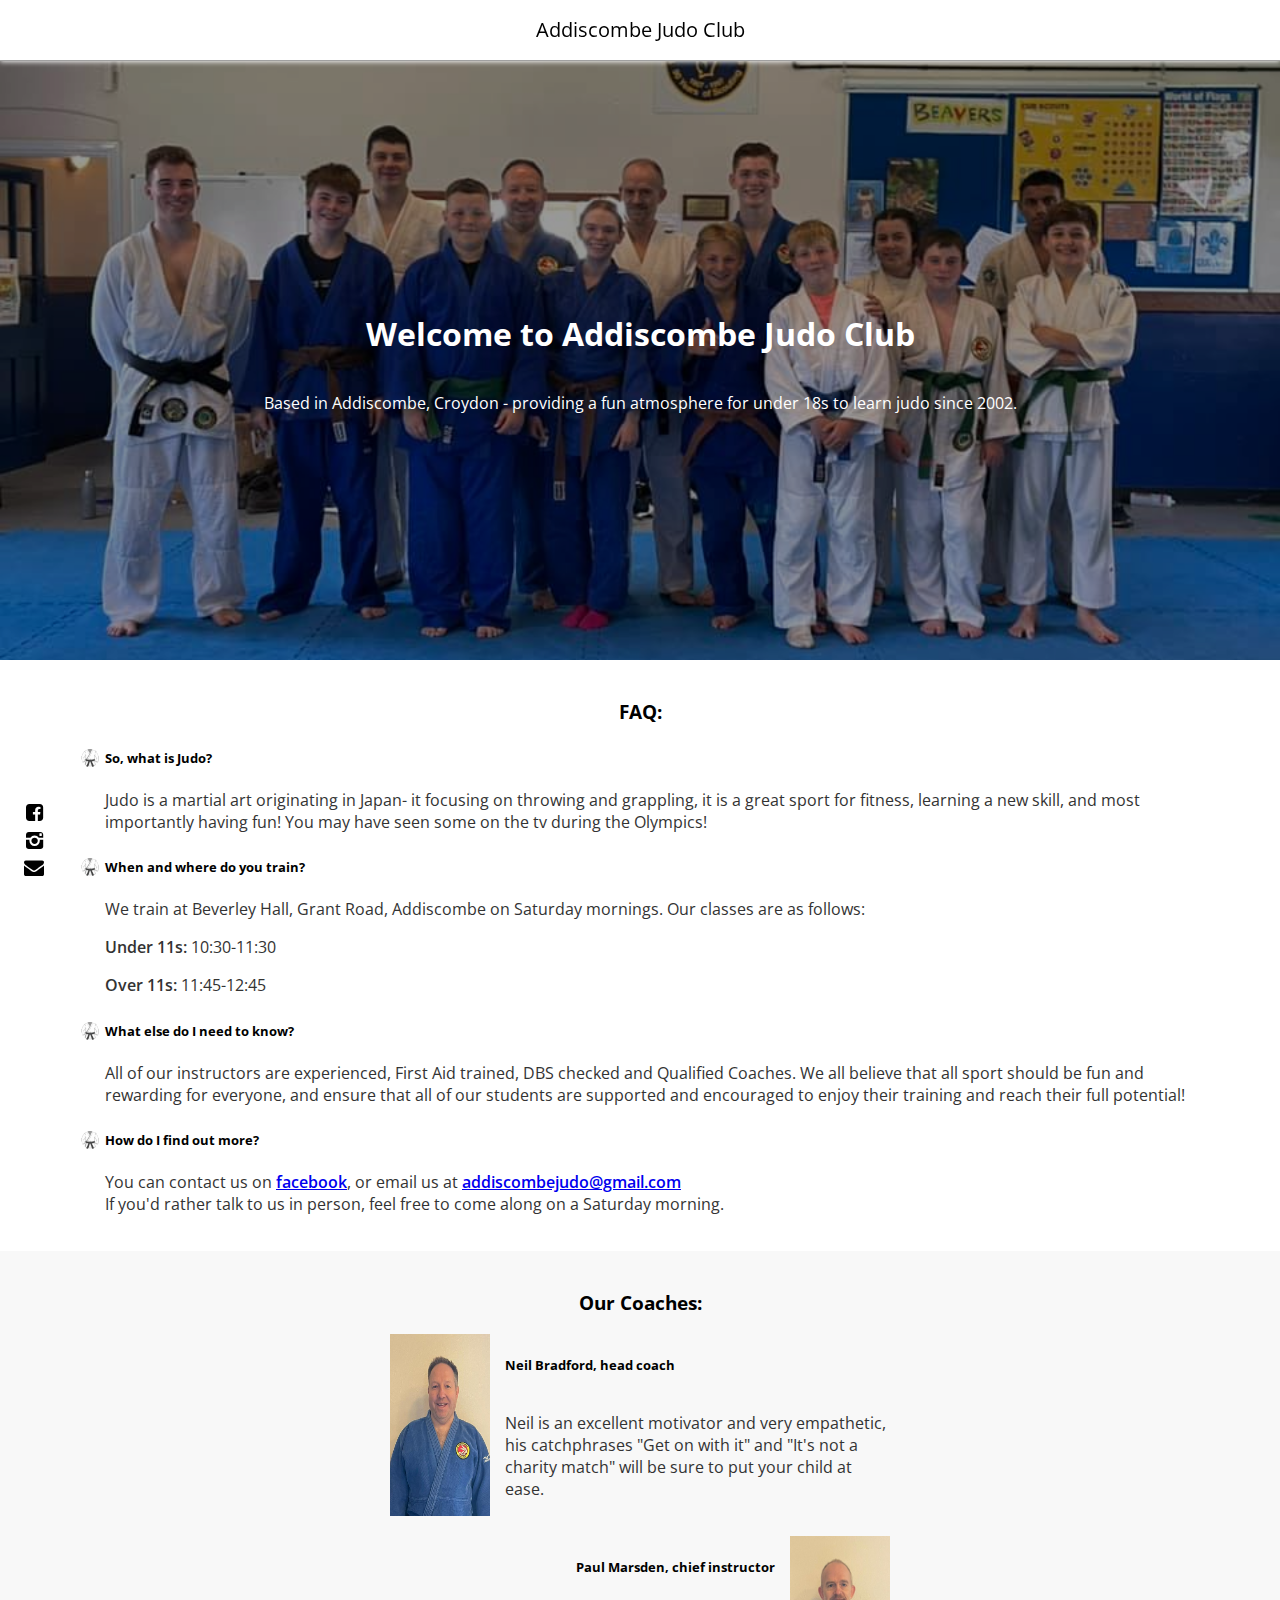
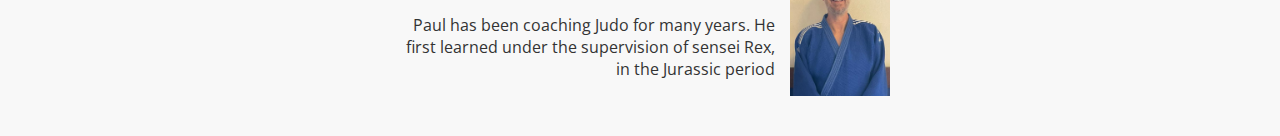
<file: index.html>
<!DOCTYPE html>
<html>
  <head>
    <title>Addiscombe Judo Club</title>
    <link rel="stylesheet" href="main.css">
    <link rel="stylesheet" href="fontello/css/fontello.css">
    <link rel="preconnect" href="https://fonts.googleapis.com">
    <meta name="viewport" content="width=device-width, initial-scale=1.0">
    <meta property="og:title" content="Addiscombe Judo Club"/>
<link rel="preconnect" href="https://fonts.gstatic.com" crossorigin>
<link href="https://fonts.googleapis.com/css2?family=Open+Sans:wght@400;600;800&display=swap" rel="stylesheet">
  </head>
  <body>
    <header class="Header">
      Addiscombe Judo Club
    </header>
    <div class="Main">
      <div class="HomeContainer">
        <div class="Background"></div>
        <h1>Welcome to Addiscombe Judo Club</h1>
        <p>Based in Addiscombe, Croydon - providing a fun atmosphere for under 18s to learn judo since 2002.</p>
      </div>
      <div class="Container FAQ">
        <h3>FAQ:</h3>
        <ul>
          <li>
            <h5>So, what is Judo?</h5>
            <p>Judo is a martial art originating in Japan- it focusing on throwing and grappling, it is a great sport for fitness, learning a new skill, and most importantly having fun! You may have seen some on the tv during the Olympics!</p>
          </li>
          <li>
            <h5>When and where do you train?</h5>
            <p>We train at Beverley Hall, Grant Road, Addiscombe on Saturday mornings.
              Our classes are as follows:
              <p><b>Under 11s:</b> 10:30-11:30</p>
              <p><b>Over 11s:</b> 11:45-12:45</p>
            </p>
          </li>
          <li>
            <h5>What else do I need to know?</h5>
            <p>All of our instructors are experienced, First Aid trained, DBS checked and Qualified Coaches.
              We all believe that all sport should be fun and rewarding for everyone, and ensure that all of our students are supported and encouraged to enjoy their training and reach their full potential!
            </p>
          </li>
          <li>
            <h5>How do I find out more?</h5>
            <p>You can contact us on <b><a href="https://www.facebook.com/Addiscombejudoclub">facebook</a></b>, or email us at <b><a href="mailto:addiscombejudo@gmail.com">addiscombejudo@gmail.com</a></b> <br>If you'd rather talk to us in person, feel free to come along on a Saturday morning.
            </p>
          </li>
        </ul>
      </div>
      <div class="Container">
        <h3>Our Coaches:</h3>
        <div class="Coaches">
          <div class="TeamMember">
            <img src="assets/Neil2.png">
            <div class="Biography">
              <h5>Neil Bradford, head coach</h5>
              <p>Neil is an excellent motivator and very empathetic, his catchphrases "Get on with it" and "It's not a charity match" will be sure to put your child at ease.</p>
            </div>
          </div>
          <div class="TeamMember">
            <img src="assets/Paul.png">
            <div class="Biography">
              <h5>Paul Marsden, chief instructor</h5>
              <p>Paul has been coaching Judo for many years. He first learned under the supervision of sensei Rex, in the Jurassic period</p>
            </div>
          </div>
        </div>
      </div>
    </div>
    <aside class="Socials">
      <a href="https://www.facebook.com/Addiscombejudoclub"><i class="icon-facebook-squared"></i></a>
      <a href="https://www.instagram.com/addiscombe_judo"><i class="icon-instagram-1"></i></a>
      <a href="mailto:addiscombeJudo@gmail.com"><i class="icon-mail-alt"></i></a>
    </aside>
  </body>
</html>
</file>
<file: main.css>
body{
    margin: 0;
    font-family: "Open Sans", Verdana, Geneva, Tahoma, sans-serif;
}
b{
    font-weight: 600;
}
p{
    color: #333;
}
div{
    width: 100%;
}
.Header{
    display: flex;
    height: 60px;
    border-bottom: 1px solid #a0a0a0;
    position:fixed;
    top: 0;
    left: 0;
    right: 0;
    justify-content: center;
    line-height: 60px;
    font-size: 20px;
    z-index: 1;
    box-shadow: 0px 1px 5px #f5f5f5;
    background-color: #fff;
}
.Main{
    position: relative;
    top:60px;
    display: flex;
    flex-direction: column;
    justify-content: flex-start;
    align-items: center;
    text-align: center;
}
.HomeContainer{
    display: flex;
    flex-direction: column;
    justify-content: center;
    width: 100%;
    background-color: #625ff7;
    color: #fff;
    height: 600px;
    position:relative;
    background-image: url(assets/HomeBackground.jpg );
    background-size: cover;
    background-position: center;
    background-repeat: no-repeat;
}
.HomeContainer .Background{
    background-color: #000;
    opacity: 0.4;
    position: absolute;
    left: 0;
    right: 0;
    top: 0;
    bottom: 0;
}
.HomeContainer *{
    z-index: 0;
    color: #fff;
}
.Container{
    width: 100%;
    padding: 20px 60px;
    box-sizing: border-box;
    background-color: #f8f8f8;
}
.Container:nth-of-type(2){
    background-color: #fff;
}
.Coaches{
    max-width: 500px;
    margin:0 auto;
}
.TeamMember{
    display: flex;
    flex-direction: row;
    margin-bottom:20px;
}
.TeamMember img{
    width: 100px;
    margin-right: 15px;
}
.Biography{
    display: flex;
    flex-direction: column;
    text-align: left;
}

.TeamMember:nth-of-type(2){
    flex-direction: row-reverse;
}
.TeamMember:nth-of-type(2) img{
    margin-right: 0;
    margin-left: 15px;
}
.TeamMember:nth-of-type(2) .Biography{
    text-align: right;
}
.FAQ li{
    list-style-type: "\1F94B";
    list-style-position: outside;
    text-align: left;
    padding-left: 5px;
}
.Socials{
    position:fixed;
    left:20px;
    bottom: 20px;
    display: flex;
    flex-direction: column;
    font-size: 20px;
}
.Socials a{
    color:inherit;
}
.Socials a:hover{
    font-size: 22px;
}
</file>
<file: fontello/css/fontello.css>
@font-face {
  font-family: 'fontello';
  src: url('../font/fontello.eot?5230961');
  src: url('../font/fontello.eot?5230961#iefix') format('embedded-opentype'),
       url('../font/fontello.woff2?5230961') format('woff2'),
       url('../font/fontello.woff?5230961') format('woff'),
       url('../font/fontello.ttf?5230961') format('truetype'),
       url('../font/fontello.svg?5230961#fontello') format('svg');
  font-weight: normal;
  font-style: normal;
}
/* Chrome hack: SVG is rendered more smooth in Windozze. 100% magic, uncomment if you need it. */
/* Note, that will break hinting! In other OS-es font will be not as sharp as it could be */
/*
@media screen and (-webkit-min-device-pixel-ratio:0) {
  @font-face {
    font-family: 'fontello';
    src: url('../font/fontello.svg?5230961#fontello') format('svg');
  }
}
*/
[class^="icon-"]:before, [class*=" icon-"]:before {
  font-family: "fontello";
  font-style: normal;
  font-weight: normal;
  speak: never;

  display: inline-block;
  text-decoration: inherit;
  width: 1em;
  margin-right: .2em;
  text-align: center;
  /* opacity: .8; */

  /* For safety - reset parent styles, that can break glyph codes*/
  font-variant: normal;
  text-transform: none;

  /* fix buttons height, for twitter bootstrap */
  line-height: 1em;

  /* Animation center compensation - margins should be symmetric */
  /* remove if not needed */
  margin-left: .2em;

  /* you can be more comfortable with increased icons size */
  /* font-size: 120%; */

  /* Font smoothing. That was taken from TWBS */
  -webkit-font-smoothing: antialiased;
  -moz-osx-font-smoothing: grayscale;

  /* Uncomment for 3D effect */
  /* text-shadow: 1px 1px 1px rgba(127, 127, 127, 0.3); */
}

.icon-mail-alt:before { content: '\f0e0'; } /* '' */
.icon-facebook-squared:before { content: '\f308'; } /* '' */
.icon-instagram-1:before { content: '\f32d'; } /* '' */
</file>
